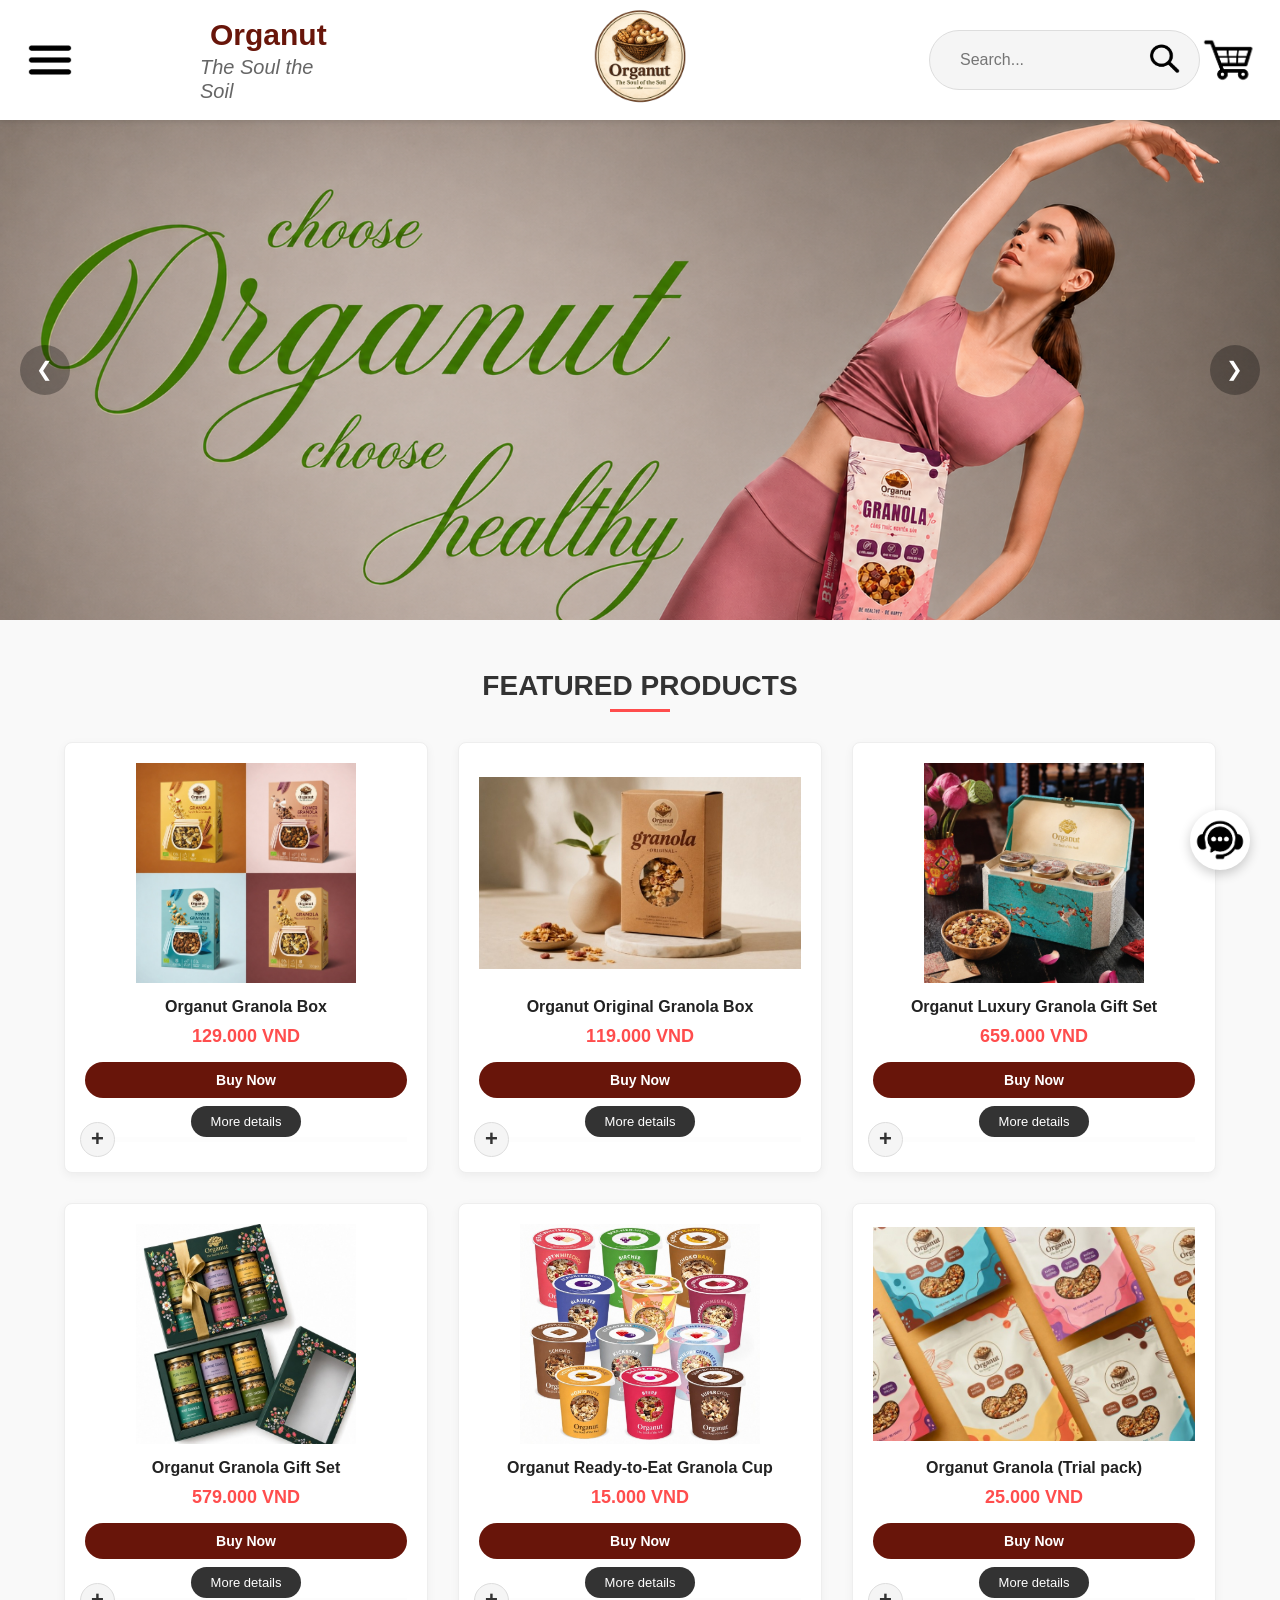
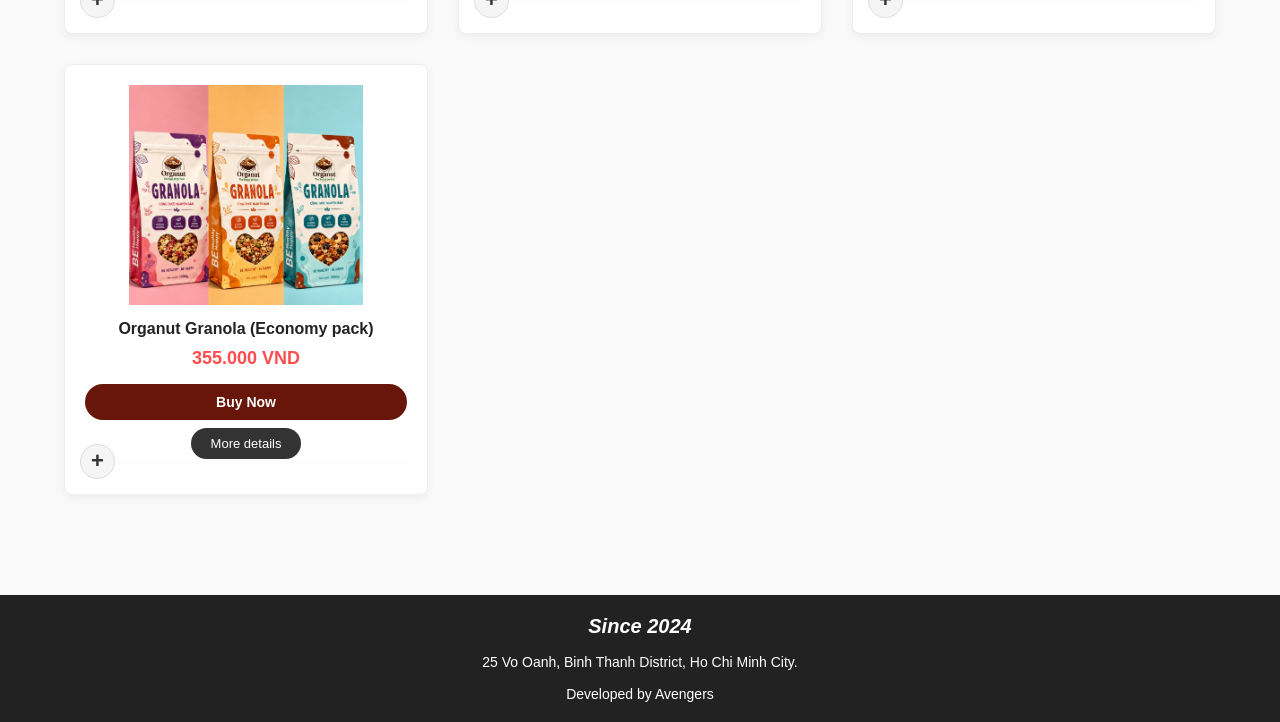
<file: index.html>
<!DOCTYPE html>
<html lang="en">
<head>
    <meta charset="UTF-8">
    <meta name="viewport" content="width=device-width, initial-scale=1.0">
    <title>Organut Company</title>
    <link rel="stylesheet" href="quyen_style.css">
    
    
</head>
<body>
    <div id="falling-container"></div>

    <nav class="navbar">

        <a href="#" class="menu-link">
                <img src="menu.png" alt="menu" class="menu-icon">
        </a>

        <div class="brand-text">
            <p class="brand-title">Organut</p>
            <p class="brand-subtitle">The Soul the Soil</p>
        </div>

        <div class="logo">
            <a href="#">
                <img src="anh_logo.png" alt="Quyen Web Logo" class="logo-img">
            </a>
        </div>
        
        <div class="search-bar">
        <input type="text" placeholder="Search...">
        <button type="submit">
            <img src="search_icon.png" alt="Search">
        </button>
    </div>

        <div class="nav-icons">
            
            <a href="#" class="nav-icon-link">
                <img src="basket_icon.png" alt="basket" class="basket-icon">
            </a>

            
        </div>
        
    </nav>

    <div class="slider-container">
        <div class="slider">
            <div class="slide">
                <img src="demo.png" alt="Banner 1">
            </div>
            <div class="slide">
                <img src="ha2.png" alt="Banner 3">
            </div>
            <div class="slide">
                <img src="hongocha.png" alt="Banner 5">
            </div>
            <div class="slide">
                <img src="trithitbo.png" alt="Banner 4">
            </div>
            <div class="slide">
                <img src="hanhi.png" alt="Banner 2">
            </div>
            <div class="slide">
                <img src="chau.png" alt="Banner 6">
            </div>
            <div class="slide">
                <img src="hana.png" alt="Banner 7">
            </div>
        </div>

        <button class="slider-btn prev-btn" onclick="prevSlide()">&#10094;</button>
        <button class="slider-btn next-btn" onclick="nextSlideButton()">&#10095;</button>
    </div>

    <section class="products-section">
        <h2>FEATURED PRODUCTS</h2>
        
        <div class="products-grid">
            
            <div class="product-card">
                <button class="add-to-cart-btn" onclick="alert('Added to basket!')">+</button>
                <img class="product-img" src="hop_sp.jpg" alt="product box">
                <div class="product-title">Organut Granola Box</div>
                <div class="product-price">129.000 VND</div>
                
                <button class="buy-now-btn" onclick="alert('Proceeding to checkout!')">Buy Now</button>
                <button class="more-details-btn" onclick="toggleDetails(this)">More details</button>
                
                <div class="extra-details">
                    <p><strong>Total weight:</strong> 350 grams</p>

                    <p><strong>Ingredients:</strong> chestnuts, macadamia, cashews, almonds, oats, dried apples, dried dates, raisins, dried cranberries, dried mango, dried rose petals, rose flavor, chocolate flavor, matcha flavor, and chestnut flavor.</p>
                    <p><strong>Usage & Storage:</strong> erve as a ready-to-eat snack, mix with yogurt, or use as a topping for baking. Store in a cool, dry place away from direct sunlight; ensure the package is tightly sealed after opening. Not suitable for individuals with allergies to any of the listed ingredients.</p>
                    <p><strong>Nutritional Facts (per 100g):</strong> Energy 485 kcal, Total Fat 22g, Saturated Fat 3.5g, Cholesterol 0mg, Sodium 15mg, Total Carbohydrates 58g, Dietary Fiber 9g, Total Sugars 18g, Protein 14g, Iron 15% DV, Calcium 8% DV</p>
                </div>
            </div>

            <div class="product-card">
                <button class="add-to-cart-btn" onclick="alert('Added to basket!')">+</button>
                <img class="product-img" src="hop_sp_thuong.jpg" alt="productnormal">
                <div class="product-title">Organut Original Granola Box</div>
                <div class="product-price">119.000 VND</div>
                
                <button class="buy-now-btn" onclick="alert('Proceeding to checkout!')">Buy Now</button>
                <button class="more-details-btn" onclick="toggleDetails(this)">More details</button>
                
                <div class="extra-details">
                    <p><strong>Total weight:</strong> 350 grams</p>
                    <p><strong>Ingredients:</strong> chestnuts, macadamia, cashews, almonds, oats, dried apples, dried dates, raisins, dried cranberries, dried mango, dried rose petals, rose flavor, chocolate flavor, matcha flavor, and chestnut flavor.</p>
                    <p><strong>Usage & Storage:</strong> erve as a ready-to-eat snack, mix with yogurt, or use as a topping for baking. Store in a cool, dry place away from direct sunlight; ensure the package is tightly sealed after opening. Not suitable for individuals with allergies to any of the listed ingredients.</p>
                    <p><strong>Nutritional Facts (per 100g):</strong> Energy 485 kcal, Total Fat 22g, Saturated Fat 3.5g, Cholesterol 0mg, Sodium 15mg, Total Carbohydrates 58g, Dietary Fiber 9g, Total Sugars 18g, Protein 14g, Iron 15% DV, Calcium 8% DV</p>
                </div>
            </div>

            <div class="product-card">
                <button class="add-to-cart-btn" onclick="alert('Added to basket!')">+</button>
                <img class="product-img" src="set_sang_trong.jpg" alt="luxuryproduct">
                <div class="product-title">Organut Luxury Granola Gift Set</div>
                <div class="product-price">659.000 VND</div>
                
                <button class="buy-now-btn" onclick="alert('Proceeding to checkout!')">Buy Now</button>
                <button class="more-details-btn" onclick="toggleDetails(this)">More details</button>
                
                <div class="extra-details">
                    <p><strong>Total weight per jar:</strong> 500 grams</p>
                    <p><strong>Ingredients:</strong> chestnuts, macadamia, cashews, almonds, oats, dried apples, dried dates, raisins, dried cranberries, dried mango, dried rose petals, rose flavor, chocolate flavor, matcha flavor, and chestnut flavor.</p>
                    <p><strong>Usage & Storage:</strong> erve as a ready-to-eat snack, mix with yogurt, or use as a topping for baking. Store in a cool, dry place away from direct sunlight; ensure the package is tightly sealed after opening. Not suitable for individuals with allergies to any of the listed ingredients.</p>
                    <p><strong>Nutritional Facts (per 100g):</strong> Energy 485 kcal, Total Fat 22g, Saturated Fat 3.5g, Cholesterol 0mg, Sodium 15mg, Total Carbohydrates 58g, Dietary Fiber 9g, Total Sugars 18g, Protein 14g, Iron 15% DV, Calcium 8% DV</p>
                </div>
            </div>

            <div class="product-card">
                <button class="add-to-cart-btn" onclick="alert('Added to basket!')">+</button>
                <img class="product-img" src="set_thuong.jpg" alt="normalset">
                <div class="product-title">Organut Granola Gift Set</div>
                <div class="product-price">579.000 VND</div>
                
                <button class="buy-now-btn" onclick="alert('Proceeding to checkout!')">Buy Now</button>
                <button class="more-details-btn" onclick="toggleDetails(this)">More details</button>
                
                <div class="extra-details">
                    <p><strong>Total weight per jar:</strong> 250 grams</p>
                    <p><strong>Ingredients:</strong> chestnuts, macadamia, cashews, almonds, oats, dried apples, dried dates, raisins, dried cranberries, dried mango, dried rose petals, rose flavor, chocolate flavor, matcha flavor, and chestnut flavor.</p>
                    <p><strong>Usage & Storage:</strong> erve as a ready-to-eat snack, mix with yogurt, or use as a topping for baking. Store in a cool, dry place away from direct sunlight; ensure the package is tightly sealed after opening. Not suitable for individuals with allergies to any of the listed ingredients.</p>
                    <p><strong>Nutritional Facts (per 100g):</strong> Energy 485 kcal, Total Fat 22g, Saturated Fat 3.5g, Cholesterol 0mg, Sodium 15mg, Total Carbohydrates 58g, Dietary Fiber 9g, Total Sugars 18g, Protein 14g, Iron 15% DV, Calcium 8% DV</p>
                </div>
            </div>

            <div class="product-card">
                <button class="add-to-cart-btn" onclick="alert('Added to basket!')">+</button>
                <img class="product-img" src="hop_an_lien.jpg" alt="foodbox">
                <div class="product-title">Organut Ready-to-Eat Granola Cup</div>
                <div class="product-price">15.000 VND</div>
                
                <button class="buy-now-btn" onclick="alert('Proceeding to checkout!')">Buy Now</button>
                <button class="more-details-btn" onclick="toggleDetails(this)">More details</button>
                
                <div class="extra-details">
                    <p><strong>Total weight per jar:</strong> 35 grams</p>
                    <p><strong>Ingredients:</strong> chestnuts, macadamia, cashews, almonds, oats, dried apples, dried dates, raisins, dried cranberries, dried mango, dried rose petals, rose flavor, chocolate flavor, matcha flavor, and chestnut flavor.</p>
                    <p><strong>Usage & Storage:</strong> erve as a ready-to-eat snack, mix with yogurt, or use as a topping for baking. Store in a cool, dry place away from direct sunlight; ensure the package is tightly sealed after opening. Not suitable for individuals with allergies to any of the listed ingredients.</p>
                    <p><strong>Nutritional Facts (per 100g):</strong> Energy 485 kcal, Total Fat 22g, Saturated Fat 3.5g, Cholesterol 0mg, Sodium 15mg, Total Carbohydrates 58g, Dietary Fiber 9g, Total Sugars 18g, Protein 14g, Iron 15% DV, Calcium 8% DV</p>
                </div>
            </div>

            <div class="product-card">
                <button class="add-to-cart-btn" onclick="alert('Added to basket!')">+</button>
                <img class="product-img" src="goi_dung_thu.jpg" alt="luxuryproduct">
                <div class="product-title">Organut Granola (Trial pack)</div>
                <div class="product-price">25.000 VND</div>
                
                <button class="buy-now-btn" onclick="alert('Proceeding to checkout!')">Buy Now</button>
                <button class="more-details-btn" onclick="toggleDetails(this)">More details</button>
                
                <div class="extra-details">
                    <p><strong>Total weight per box:</strong> 55 grams</p>
                    <p><strong>Ingredients:</strong> chestnuts, macadamia, cashews, almonds, oats, dried apples, dried dates, raisins, dried cranberries, dried mango, dried rose petals, rose flavor, chocolate flavor, matcha flavor, and chestnut flavor.</p>
                    <p><strong>Usage & Storage:</strong> erve as a ready-to-eat snack, mix with yogurt, or use as a topping for baking. Store in a cool, dry place away from direct sunlight; ensure the package is tightly sealed after opening. Not suitable for individuals with allergies to any of the listed ingredients.</p>
                    <p><strong>Nutritional Facts (per 100g):</strong> Energy 485 kcal, Total Fat 22g, Saturated Fat 3.5g, Cholesterol 0mg, Sodium 15mg, Total Carbohydrates 58g, Dietary Fiber 9g, Total Sugars 18g, Protein 14g, Iron 15% DV, Calcium 8% DV</p>
                </div>
            </div>

            <div class="product-card">
                <button class="add-to-cart-btn" onclick="alert('Added to basket!')">+</button>
                <img class="product-img" src="tui_tiet_kiem.jpg" alt="luxuryproduct">
                <div class="product-title">Organut Granola (Economy pack)</div>
                <div class="product-price">355.000 VND</div>
                
                <button class="buy-now-btn" onclick="alert('Proceeding to checkout!')">Buy Now</button>
                <button class="more-details-btn" onclick="toggleDetails(this)">More details</button>
                
                <div class="extra-details">
                    <p><strong>Total weight per box: </strong> 1000 grams</p>
                    <p><strong>Ingredients:</strong> chestnuts, macadamia, cashews, almonds, oats, dried apples, dried dates, raisins, dried cranberries, dried mango, dried rose petals, rose flavor, chocolate flavor, matcha flavor, and chestnut flavor.</p>
                    <p><strong>Usage & Storage:</strong> erve as a ready-to-eat snack, mix with yogurt, or use as a topping for baking. Store in a cool, dry place away from direct sunlight; ensure the package is tightly sealed after opening. Not suitable for individuals with allergies to any of the listed ingredients.</p>
                    <p><strong>Nutritional Facts (per 100g):</strong> Energy 485 kcal, Total Fat 22g, Saturated Fat 3.5g, Cholesterol 0mg, Sodium 15mg, Total Carbohydrates 58g, Dietary Fiber 9g, Total Sugars 18g, Protein 14g, Iron 15% DV, Calcium 8% DV</p>
                </div>
            </div>

        </div>
    </section>

    <img class="contact-icon" src="contact_icon.png" alt="contact-icon">

    <footer>
        <p class="since">Since 2024</p>
        <br>
        <p>25 Vo Oanh, Binh Thanh District, Ho Chi Minh City.</p>
        <br>
        <p>Developed by Avengers</p>
    </footer>
<script src="quyen_script.js"></script>
</body>
</html>
</file>
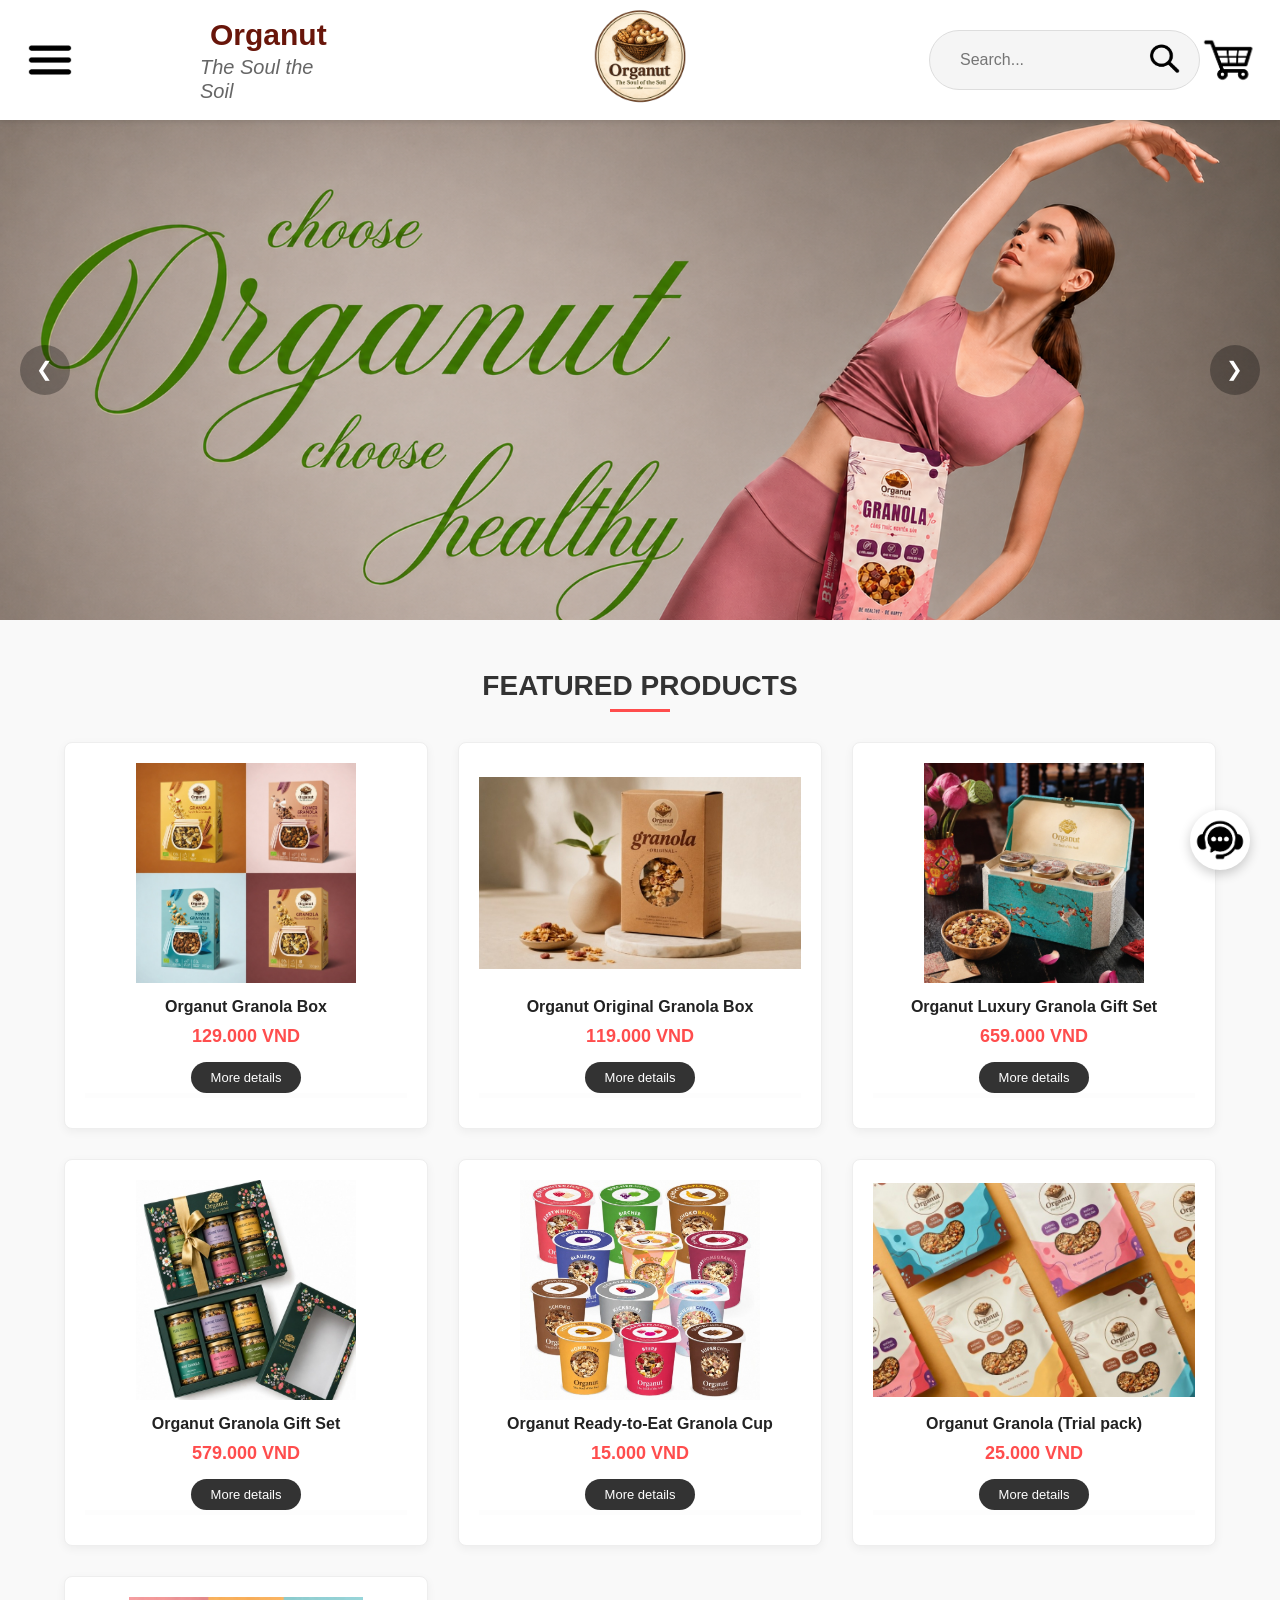
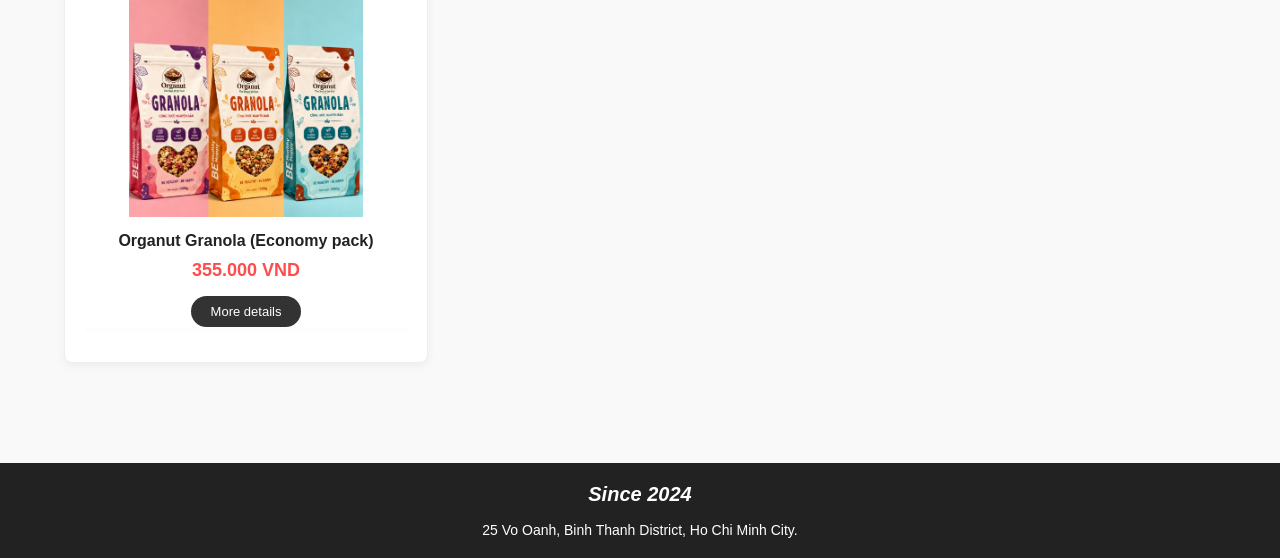
<file: quyen.html>
<!DOCTYPE html>
<html lang="en">
<head>
    <meta charset="UTF-8">
    <meta name="viewport" content="width=device-width, initial-scale=1.0">
    <title>Quyen Website</title>
    <link rel="stylesheet" href="quyen_style.css">
    
    
</head>
<body>
    <div id="falling-container"></div>

    <nav class="navbar">

        <a href="#" class="menu-link">
                <img src="ảnh sản phẩm/menu.png" alt="menu" class="menu-icon">
        </a>

        <div class="brand-text">
            <p class="brand-title">Organut</p>
            <p class="brand-subtitle">The Soul the Soil</p>
        </div>

        <div class="logo">
            <a href="#">
                <img src="ảnh sản phẩm/ảnh logo.png" alt="Quyen Web Logo" class="logo-img">
            </a>
        </div>
        
        <div class="search-bar">
        <input type="text" placeholder="Search...">
        <button type="submit">
            <img src="ảnh sản phẩm/search_icon.png" alt="Search">
        </button>
    </div>

        <div class="nav-icons">
            
            <a href="#" class="nav-icon-link">
                <img src="ảnh sản phẩm/basket_icon.png" alt="basket" class="basket-icon">
            </a>

            
        </div>
        
    </nav>

    <div class="slider-container">
        <div class="slider">
            <div class="slide">
                <img src="ảnh sản phẩm/hà hô hốdemo.png" alt="Banner 1">
            </div>
            <div class="slide">
                <img src="ảnh sản phẩm/hanhi.png" alt="Banner 2">
            </div>
            <div class="slide">
                <img src="ảnh sản phẩm/ha2.png" alt="Banner 3">
            </div>
            <div class="slide">
                <img src="ảnh sản phẩm/trithitbo.png" alt="Banner 4">
            </div>
            <div class="slide">
                <img src="ảnh sản phẩm/hongocha.png" alt="Banner 5">
            </div>
            <div class="slide">
                <img src="ảnh sản phẩm/chau.png" alt="Banner 6">
            </div>
            <div class="slide">
                <img src="ảnh sản phẩm/hana.png" alt="Banner 7">
            </div>
        </div>

        <button class="slider-btn prev-btn" onclick="prevSlide()">&#10094;</button>
        <button class="slider-btn next-btn" onclick="nextSlideButton()">&#10095;</button>
    </div>

    <section class="products-section">
        <h2>FEATURED PRODUCTS</h2>
        
        <div class="products-grid">
            
            <div class="product-card">
                <img class="product-img" src="ảnh sản phẩm/hộp sp.jpg" alt="product box">
                <div class="product-title">Organut Granola Box</div>
                <div class="product-price">129.000 VND</div>
                
                <button class="more-details-btn" onclick="toggleDetails(this)">More details</button>
                
                <div class="extra-details">
                    <p><strong>Total weight:</strong> 350 grams</p>

                    <p><strong>Ingredients:</strong> chestnuts, macadamia, cashews, almonds, oats, dried apples, dried dates, raisins, dried cranberries, dried mango, dried rose petals, rose flavor, chocolate flavor, matcha flavor, and chestnut flavor.</p>
                    <p><strong>Usage & Storage:</strong> erve as a ready-to-eat snack, mix with yogurt, or use as a topping for baking. Store in a cool, dry place away from direct sunlight; ensure the package is tightly sealed after opening. Not suitable for individuals with allergies to any of the listed ingredients.</p>
                    <p><strong>Nutritional Facts (per 100g):</strong> Energy 485 kcal, Total Fat 22g, Saturated Fat 3.5g, Cholesterol 0mg, Sodium 15mg, Total Carbohydrates 58g, Dietary Fiber 9g, Total Sugars 18g, Protein 14g, Iron 15% DV, Calcium 8% DV</p>
                </div>
            </div>

            <div class="product-card">
                <img class="product-img" src="ảnh sản phẩm/hộp sp thường.jpg" alt="productnormal">
                <div class="product-title">Organut Original Granola Box</div>
                <div class="product-price">119.000 VND</div>
                
                <button class="more-details-btn" onclick="toggleDetails(this)">More details</button>
                
                <div class="extra-details">
                    <p><strong>Total weight:</strong> 350 grams</p>
                    <p><strong>Ingredients:</strong> chestnuts, macadamia, cashews, almonds, oats, dried apples, dried dates, raisins, dried cranberries, dried mango, dried rose petals, rose flavor, chocolate flavor, matcha flavor, and chestnut flavor.</p>
                    <p><strong>Usage & Storage:</strong> erve as a ready-to-eat snack, mix with yogurt, or use as a topping for baking. Store in a cool, dry place away from direct sunlight; ensure the package is tightly sealed after opening. Not suitable for individuals with allergies to any of the listed ingredients.</p>
                    <p><strong>Nutritional Facts (per 100g):</strong> Energy 485 kcal, Total Fat 22g, Saturated Fat 3.5g, Cholesterol 0mg, Sodium 15mg, Total Carbohydrates 58g, Dietary Fiber 9g, Total Sugars 18g, Protein 14g, Iron 15% DV, Calcium 8% DV</p>
                </div>
            </div>

            <div class="product-card">
                <img class="product-img" src="ảnh sản phẩm/set sang trọng.jpg" alt="luxuryproduct">
                <div class="product-title">Organut Luxury Granola Gift Set</div>
                <div class="product-price">659.000 VND</div>
                
                <button class="more-details-btn" onclick="toggleDetails(this)">More details</button>
                
                <div class="extra-details">
                    <p><strong>Total weight per jar:</strong> 500 grams</p>
                    <p><strong>Ingredients:</strong> chestnuts, macadamia, cashews, almonds, oats, dried apples, dried dates, raisins, dried cranberries, dried mango, dried rose petals, rose flavor, chocolate flavor, matcha flavor, and chestnut flavor.</p>
                    <p><strong>Usage & Storage:</strong> erve as a ready-to-eat snack, mix with yogurt, or use as a topping for baking. Store in a cool, dry place away from direct sunlight; ensure the package is tightly sealed after opening. Not suitable for individuals with allergies to any of the listed ingredients.</p>
                    <p><strong>Nutritional Facts (per 100g):</strong> Energy 485 kcal, Total Fat 22g, Saturated Fat 3.5g, Cholesterol 0mg, Sodium 15mg, Total Carbohydrates 58g, Dietary Fiber 9g, Total Sugars 18g, Protein 14g, Iron 15% DV, Calcium 8% DV</p>
                </div>
            </div>

            <div class="product-card">
                <img class="product-img" src="ảnh sản phẩm/set thường.jpg" alt="normalset">
                <div class="product-title">Organut Granola Gift Set</div>
                <div class="product-price">579.000 VND</div>
                
                <button class="more-details-btn" onclick="toggleDetails(this)">More details</button>
                
                <div class="extra-details">
                    <p><strong>Total weight per jar:</strong> 250 grams</p>
                    <p><strong>Ingredients:</strong> chestnuts, macadamia, cashews, almonds, oats, dried apples, dried dates, raisins, dried cranberries, dried mango, dried rose petals, rose flavor, chocolate flavor, matcha flavor, and chestnut flavor.</p>
                    <p><strong>Usage & Storage:</strong> erve as a ready-to-eat snack, mix with yogurt, or use as a topping for baking. Store in a cool, dry place away from direct sunlight; ensure the package is tightly sealed after opening. Not suitable for individuals with allergies to any of the listed ingredients.</p>
                    <p><strong>Nutritional Facts (per 100g):</strong> Energy 485 kcal, Total Fat 22g, Saturated Fat 3.5g, Cholesterol 0mg, Sodium 15mg, Total Carbohydrates 58g, Dietary Fiber 9g, Total Sugars 18g, Protein 14g, Iron 15% DV, Calcium 8% DV</p>
                </div>
            </div>

            <div class="product-card">
                <img class="product-img" src="ảnh sản phẩm/hộp ăn liền.jpg" alt="foodbox">
                <div class="product-title">Organut Ready-to-Eat Granola Cup</div>
                <div class="product-price">15.000 VND</div>
                
                <button class="more-details-btn" onclick="toggleDetails(this)">More details</button>
                
                <div class="extra-details">
                    <p><strong>Total weight per jar:</strong> 35 grams</p>
                    <p><strong>Ingredients:</strong> chestnuts, macadamia, cashews, almonds, oats, dried apples, dried dates, raisins, dried cranberries, dried mango, dried rose petals, rose flavor, chocolate flavor, matcha flavor, and chestnut flavor.</p>
                    <p><strong>Usage & Storage:</strong> erve as a ready-to-eat snack, mix with yogurt, or use as a topping for baking. Store in a cool, dry place away from direct sunlight; ensure the package is tightly sealed after opening. Not suitable for individuals with allergies to any of the listed ingredients.</p>
                    <p><strong>Nutritional Facts (per 100g):</strong> Energy 485 kcal, Total Fat 22g, Saturated Fat 3.5g, Cholesterol 0mg, Sodium 15mg, Total Carbohydrates 58g, Dietary Fiber 9g, Total Sugars 18g, Protein 14g, Iron 15% DV, Calcium 8% DV</p>
                </div>
            </div>

            <div class="product-card">
                <img class="product-img" src="ảnh sản phẩm/gói dùng thử.jpg" alt="luxuryproduct">
                <div class="product-title">Organut Granola (Trial pack)</div>
                <div class="product-price">25.000 VND</div>
                
                <button class="more-details-btn" onclick="toggleDetails(this)">More details</button>
                
                <div class="extra-details">
                    <p><strong>Total weight per box:</strong> 55 grams</p>
                    <p><strong>Ingredients:</strong> chestnuts, macadamia, cashews, almonds, oats, dried apples, dried dates, raisins, dried cranberries, dried mango, dried rose petals, rose flavor, chocolate flavor, matcha flavor, and chestnut flavor.</p>
                    <p><strong>Usage & Storage:</strong> erve as a ready-to-eat snack, mix with yogurt, or use as a topping for baking. Store in a cool, dry place away from direct sunlight; ensure the package is tightly sealed after opening. Not suitable for individuals with allergies to any of the listed ingredients.</p>
                    <p><strong>Nutritional Facts (per 100g):</strong> Energy 485 kcal, Total Fat 22g, Saturated Fat 3.5g, Cholesterol 0mg, Sodium 15mg, Total Carbohydrates 58g, Dietary Fiber 9g, Total Sugars 18g, Protein 14g, Iron 15% DV, Calcium 8% DV</p>
                </div>
            </div>

            <div class="product-card">
                <img class="product-img" src="ảnh sản phẩm/túi tiết kiệm.jpg" alt="luxuryproduct">
                <div class="product-title">Organut Granola (Economy pack)</div>
                <div class="product-price">355.000 VND</div>
                
                <button class="more-details-btn" onclick="toggleDetails(this)">More details</button>
                
                <div class="extra-details">
                    <p><strong>Total weight per box: </strong> 1000 grams</p>
                    <p><strong>Ingredients:</strong> chestnuts, macadamia, cashews, almonds, oats, dried apples, dried dates, raisins, dried cranberries, dried mango, dried rose petals, rose flavor, chocolate flavor, matcha flavor, and chestnut flavor.</p>
                    <p><strong>Usage & Storage:</strong> erve as a ready-to-eat snack, mix with yogurt, or use as a topping for baking. Store in a cool, dry place away from direct sunlight; ensure the package is tightly sealed after opening. Not suitable for individuals with allergies to any of the listed ingredients.</p>
                    <p><strong>Nutritional Facts (per 100g):</strong> Energy 485 kcal, Total Fat 22g, Saturated Fat 3.5g, Cholesterol 0mg, Sodium 15mg, Total Carbohydrates 58g, Dietary Fiber 9g, Total Sugars 18g, Protein 14g, Iron 15% DV, Calcium 8% DV</p>
                </div>
            </div>

        </div>
    </section>

    <img class="contact-icon" src="ảnh sản phẩm/contact_icon.png" alt="contact-icon">

    <footer>
        <p class="since">Since 2024</p>
        <br>
        <p>25 Vo Oanh, Binh Thanh District, Ho Chi Minh City.</p>
    </footer>
<script src="quyen_script.js"></script>
</body>
</html>
</file>
<file: quyen_style.css>
* {
    margin: 0;
    padding: 0;
    box-sizing: border-box;
    font-family: 'Arial', sans-serif;
}

body {
    background-color: #f9f9f9;
    color: #333;
}

#falling-container {
    position: fixed;
    top: 0;
    left: 0;
    width: 100%;
    height: 100%;
    pointer-events: none; 
    z-index: 9999; 
    overflow: hidden;
}

.falling-nut {
    position: absolute;
    top: -60px; 
    font-size: 24px; 
    user-select: none;
    opacity: 0.9;
    animation: fallStraight 5s cubic-bezier(0.25, 1, 0.5, 1) forwards;
}

@keyframes fallStraight {
    0% {
        transform: translateY(0) rotate(0deg);
        opacity: 1;
    }
    100% {
        transform: translateY(105vh) rotate(360deg); 
        opacity: 0; 
    }
}

.navbar {
    display: flex;
    justify-content: space-between;
    align-items: center;
    padding: 0 20px;       
    background-color: #fff;
    box-shadow: 0 2px 5px rgba(0,0,0,0.1);
    position: sticky;
    top: 0;
    z-index: 1000;
    height: 120px;     
}

.nav-icons {
    display: flex;
    align-items: center;
    gap: 20px; 
    margin-left: auto; 
    z-index: 10;
}

.nav-icons .menu-link {
    
    margin-left: -100px; 
}

.nav-icons .nav-icon-link:nth-child(2) {
    margin-left: auto;   
    margin-right: 30px;  
}

.nav-icons .nav-icon-link:nth-child(3) {
    margin-right: -100px;   
}

.menu-icon, .basket-icon {
    width: 60px;
    height: 60px;
    object-fit: contain;
    display: block;
}

.menu-link, .nav-icon-link {
    display: inline-block;
    transition: transform 0.2s ease;
}

.menu-link:hover, .nav-icon-link:hover {
    transform: scale(1.1);
}

.logo{
    position: absolute;
    left: 50%;
    transform: translateX(-50%);
    display: flex; 
    align-items: center;
    height: 100%;
}

.logo-img {
    max-height: 100px; 
    width: auto; 
    object-fit: contain; 
}

.brand-text {
    display: flex;
    flex-direction: column; 
    justify-content: center;
    align-items: flex;  
    margin-left: 120px; 
    z-index: 10;
}

.brand-text .brand-title {
    font-size: 30px;
    font-weight: 900;
    color: #68150A;
    line-height: 1.2;      
}

.brand-text .brand-subtitle {
    font-size: 20px;
    color: #666;
    font-weight: normal;
    line-height: 1.2;
    margin-top: 2px;       
}

.brand-title {
    margin-left: 10px;
}

.brand-subtitle {
    font-style: italic;
}

.search-bar {
    display: flex;
    align-items: center;
    position: relative;
    
    margin-left: 580px;      
    flex-grow: 1; 
    max-width: 400px; 
    z-index: 10;
}

.search-bar input {
    width: 100%;
    height: 60px;          
    padding: 0 45px 0 30px; 
    
    line-height: 45px;     
    border: 1px solid #ddd;
    border-radius: 34px;
    outline: none;
    font-size: 16px;
    background-color: #f5f5f5;
    transition: all 0.3s ease;
}

.search-bar input:focus {
    background-color: #fff;
    border-color: #30ad5e;
}

.search-bar button {
    position: absolute;
    right: 10px;
    top: 50%;
    transform: translateY(-50%); 
    background: none;
    border: none;
    cursor: pointer;
    display: flex;
    align-items: center;
    justify-content: center;
    padding: 0;
}

.search-bar button img {
    width: 50px;          
    height: 50px;          
    object-fit: contain;
}

.nav-links {
    list-style: none;
    display: flex;
    gap: 25px;
}

.nav-links a {
    text-decoration: none;
    color: #333;
    font-weight: 600;
    transition: color 0.3s;
}

.nav-links a:hover {
    color: #ff4d4d;
}

.nav-icons {
    display: flex;
    gap: 20px;
    font-size: 18px;
    cursor: pointer;
    margin-left: auto; 
    padding-right: 0px; 
}

.slider-container {
    width: 100%;
    height: 500px;
    overflow: hidden;
    position: relative;
    background-color: #f0f0f0;
}

.slider {
    display: flex;
    width: 100%;
    height: 100%;
    transition: transform 0.5s ease-in-out;
}

.slide {
    min-width: 100%;
    height: 100%;
    
}

.slide img {
    width: 100%;
    height: 100%;
    object-position: center;
    object-fit: cover;
}

.slider-btn {
    position: absolute;
    top: 50%;
    transform: translateY(-50%);
    background-color: rgba(0, 0, 0, 0.3); 
    color: white;
    border: none;
    width: 50px;
    height: 50px;
    border-radius: 50%; 
    font-size: 20px;
    cursor: pointer;
    display: flex;
    align-items: center;
    justify-content: center;
    transition: background-color 0.5s, transform 0.5s;
    z-index: 10; 
    user-select: none;
    line-height: 0;
    padding-bottom: 2px;
    padding-right: 2px;
}

.slider-btn:hover {
    background-color: rgba(0, 0, 0, 0.6);
}

.slider-btn:active {
    transform: translateY(-50%) scale(0.95);
}

.prev-btn {
    left: 20px;
}

.next-btn {
    right: 20px;
}

.products-section {
    padding: 50px 5%;
    text-align: center;
}

.products-section h2 {
    margin-bottom: 30px;
    font-size: 28px;
    position: relative;
    padding-bottom: 10px;
}

.products-section h2::after {
    content: '';
    position: absolute;
    bottom: 0;
    left: 50%;
    transform: translateX(-50%);
    width: 60px;
    height: 3px;
    background-color: #ff4d4d;
}

.products-grid {
    display: grid;
    grid-template-columns: repeat(auto-fit, minmax(280px, 1fr));
    gap: 30px;
    margin-top: 20px;
    align-items: start;
}

.product-card {
    background: #fff;
    border-radius: 8px;
    overflow: hidden;
    box-shadow: 0 3px 10px rgba(0,0,0,0.05);
    border: 1px solid #eee;
    display: flex;
    flex-direction: column;
    align-items: center;
    padding: 20px 20px 30px 20px;
    transition: transform 0.3s, box-shadow 0.3s;
    position: relative;
    height: auto;
}

.product-card:hover {
    transform: translateY(-5px);
    box-shadow: 0 5px 15px rgba(0,0,0,0.1);
}

.product-img {
    width: 100%;
    height: 220px;
    object-fit: contain;
    margin-bottom: 15px;
}

.product-title {
    font-size: 16px;
    font-weight: bold;
    margin-bottom: 10px;
    color: #222;
}

.product-price {
    color: #ff4d4d;
    font-weight: bold;
    font-size: 18px;
    margin-bottom: 15px;
}

.more-details-btn {
    background-color: #333;
    color: #fff;
    border: none;
    padding: 8px 20px;
    border-radius: 20px;
    cursor: pointer;
    font-size: 13px;
    transition: background 0.3s;
    margin-top: auto; 
}

.more-details-btn:hover {
    background-color: #F9C98B;
    color: #222
}
   
.extra-details {
    max-height: 0;
    overflow: hidden;
    transition: max-height 0.4s ease-out, padding 0.4s ease-out;
    width: 100%;
    text-align: left;
    background: #fdfdfd;
    border-top: 0px solid #eee;
    margin-top: 0;
    padding: 0 10px;
    font-size: 14px;
    line-height: 1.6;
    color: #666;
    padding-bottom: 5px;
}
        
.extra-details.open {
    max-height: 1000px; 
    padding: 15px 10px;
    margin-top: 15px;
    border-top: 1px solid #eee;
    margin-bottom: 30px;
}

.contact-icon {
    position: fixed;      
    bottom: 30px;          
    right: 30px;          
    width: 60px;          
    height: 60px;         
    object-fit: contain;  
    cursor: pointer;      
    z-index: 999;         
    border: 4px solid transparent;
    border-radius: 50%;
    box-shadow: 0px 4px 12px rgba(0, 0, 0, 0.2);
    background-color: #fff;
    transition: transform 0.2s ease; 
}

.contact-icon:hover {
    box-shadow: 0px 6px 18px rgba(0, 0, 0, 0.3);
    transform: scale(1.05) translateY(-2px);
}

footer {
    background-color: #222;
    color: #fff;
    text-align: center;
    padding: 20px;
    margin-top: 50px;
    font-size: 14px;
}

.since {
    font-weight: bold;
    font-style: italic;
    font-size: 20px;
}

/* mobile only*/
@media screen and (max-width: 768px) {
    
    .navbar {
        flex-wrap: wrap;       
        height: auto;          
        padding: 15px 15px;    
        gap: 10px 0;       
    }

    
    .brand-text {
        order: 2;
        margin-left: 12px;     
        align-items: flex-start; 
    }
    
    .brand-text .brand-title {
        font-size: 16px;       
        margin-left: 0;        
    }
    
    .brand-text .brand-subtitle {
        font-size: 11px;       
    }

    
    .logo {
        position: static;      
        transform: none;      
        left: auto;
        order: 3;
        margin: 0 auto;        
    }

    .logo-img {
        max-height: 45px;      
    }

    
    .nav-icons {
        order: 4;            
        margin-left: 0;       
        gap: 12px;            
    }

    .nav-icons .menu-link,
    .nav-icons .nav-icon-link:nth-child(2),
    .nav-icons .nav-icon-link:nth-child(3) {
        margin-left: 0 !important;   
        margin-right: 0 !important;  
    }

    .menu-icon, .basket-icon {
        width: 38px;           
        height: 38px;
        border: 2px solid transparent; 
    }

    
    .search-bar {
        order: 5;             
        width: 100%;         
        max-width: 100%;
        margin-left: 0;        
        margin-top: 5px;       
        height: 42px;         
    }

    .search-bar input {
        height: 100%;
        line-height: 42px;
        font-size: 14px;
        padding: 0 45px 0 20px;
    }

    .search-bar button img {
        width: 32px;          
        height: 32px;
    }

    
    .slider-container {
        height: 200px;         
    }
    
    .slider-btn {
        width: 32px;           
        height: 32px;
        font-size: 14px;
    }

    
    .products-grid {
        grid-template-columns: repeat(2, 1fr); 
        gap: 12px;             
        padding: 0 5px;        
    }

    .product-card {
        padding: 10px;        
        border-radius: 6px;
    }

    .product-img {
        height: 130px;         
        margin-bottom: 8px;
    }

    .product-title {
        font-size: 13px;      
        line-height: 1.3;
        margin-bottom: 6px;
    }

    .product-price {
        font-size: 14px;       
        margin-bottom: 8px;
    }

    .more-details-btn {
        padding: 6px 14px;    
        font-size: 11px;
    }
    
    .extra-details {
        font-size: 12px;
        padding: 0 5px !important; 
        padding-bottom: 0 !important;       
    }

    .extra-details.open {
        padding: 10px 5px !important;
        margin-bottom: 10px;
    }
    
   
    .contact-icon {
        width: 48px;           
        height: 48px;
        bottom: 20px;          
        right: 20px;
        border: 2px solid transparent;
    }

    .add-to-cart-btn {
        width: 25px !important;    
        height: 25px !important;
        font-size: 16px !important;  
        bottom: 10px !important;     
        left: 10px !important;
    }
}

.buy-now-btn {
    width: 100%;
    background-color: #68150A; 
    color: #fff;
    border: none;
    padding: 10px;
    font-size: 14px;
    font-weight: bold;
    border-radius: 20px; 
    cursor: pointer;
    margin-top: auto;    
    margin-bottom: 8px;  
    transition: background-color 0.2s ease, transform 0.1s ease;
}

.buy-now-btn:hover {
    background-color: #9C2113; 
}

.buy-now-btn:active {
    transform: scale(0.98);
}


.add-to-cart-btn {
    position: absolute;
    bottom: 15px;   
    left: 15px;     
    width: 35px;
    height: 35px;
    background-color: #f5f5f5;
    border: 1px solid #ddd;
    color: #333;
    font-size: 22px;
    font-weight: bold;
    border-radius: 50%; 
    cursor: pointer;
    display: flex;
    align-items: center;
    justify-content: center;
    line-height: 0;
    padding-bottom: 2px; 
    transition: all 0.2s ease;
    z-index: 5;
}

.add-to-cart-btn:hover {
    background-color: #F28241; 
    color: whitesmoke;
    border-color: #F28241;
    transform: scale(1.1);
}
</file>
